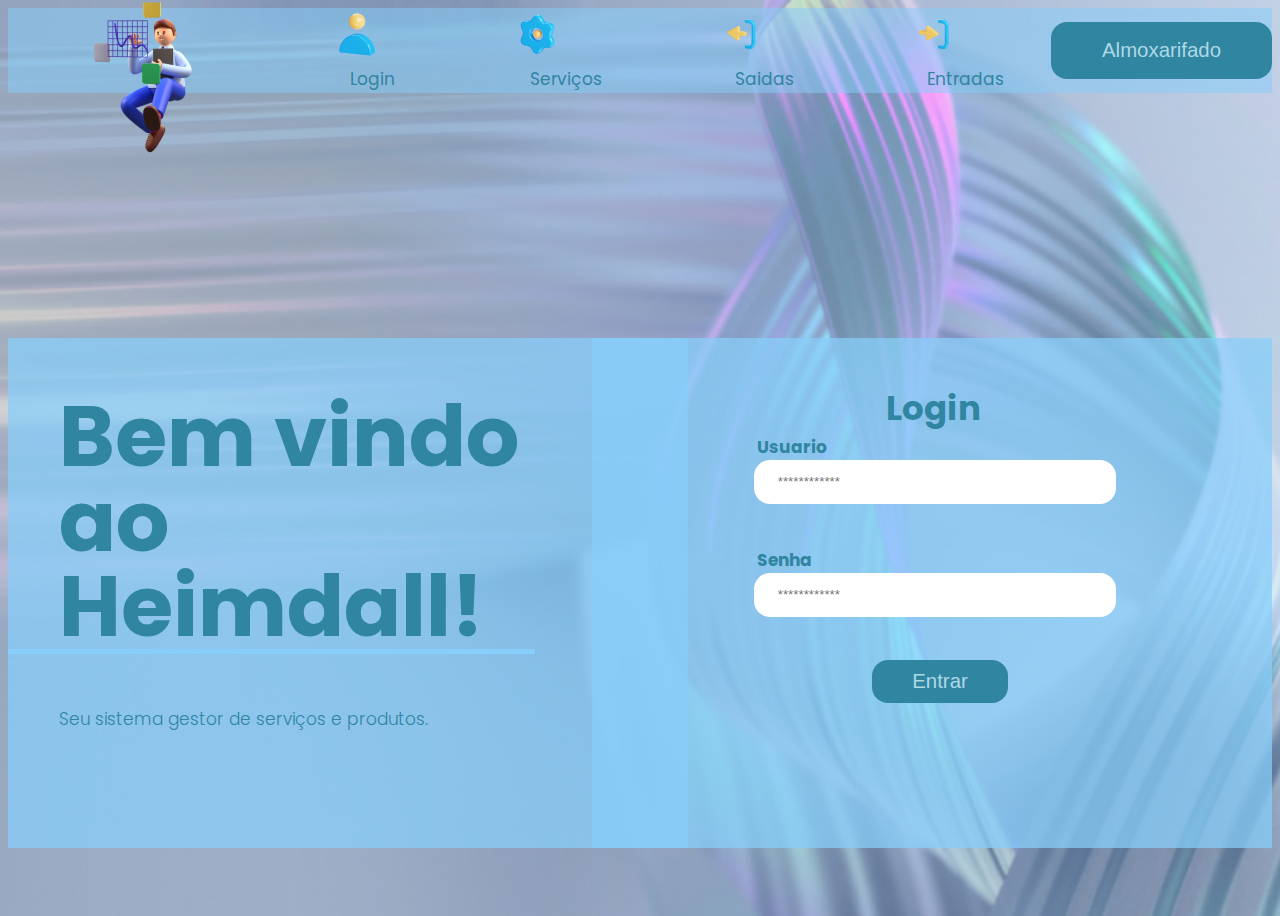
<file: front/inicio/index.html>
<!DOCTYPE html>
<html lang="pt-br">
<head>
    <meta charset="UTF-8">
    <meta http-equiv="X-UA-Compatible" content="IE=edge">
    <meta name="viewport" content="width=device-width, initial-scale=1.0">
    <link rel="preconnect" href="https://fonts.googleapis.com"><link rel="preconnect" href="https://fonts.gstatic.com" crossorigin><link href="https://fonts.googleapis.com/css2?family=Poppins:wght@300;500;700&display=swap" rel="stylesheet">
    <link rel="stylesheet" href="css/index.css">
    <title>Heimdall gestor</title>
</head>
<body>
    <div class="wrapper">
        <header class="header">
           <a id="logo"><img src="img/logo_heimdall.png" alt="logo"></a>
            <nav class="nav">
                <ul>
                    <li ><img src="img/perfil_pessoa.png" alt=""><a href="index.html">Login</a></li>
                    <li ><img src="img/serviços.png" alt=""><a href="../servicos/servicos.html">Serviços</a></li>
                    <li ><img src="img/saida.png" alt=""><a href="../servicos/saidas.html">Saidas</a></li>
                    <li ><img src="img/entrada.png" alt=""><a href="../servicos/entradas.html">Entradas</a></li>
                </ul>
            </nav>
            <div class="almoxarifado">
                <button>Almoxarifado</button>
            </div>
        </header>
        <div class="hero">
            <main class="main">
                <div class="esquerda">
                    <h1>Bem vindo ao Heimdall!</h1>
                    <p>Seu sistema gestor de serviços e produtos.</p>
                </div>
            </main>
        

            <div class="direita">
                <div class="credencial">
                    <h4>Login</h4>
                    <h6>Usuario</h6>
                    <input type="Usuario" placeholder=" ************ " name="usuário"><br>
                    <h6>Senha</h6>
                    <input type="senha" placeholder=" ************ " name="senha"><br>
                    <button>Entrar</button>
                </div>
            </div>
            <br>
    
        </div>
    </div>
</body>
</html>
</file>
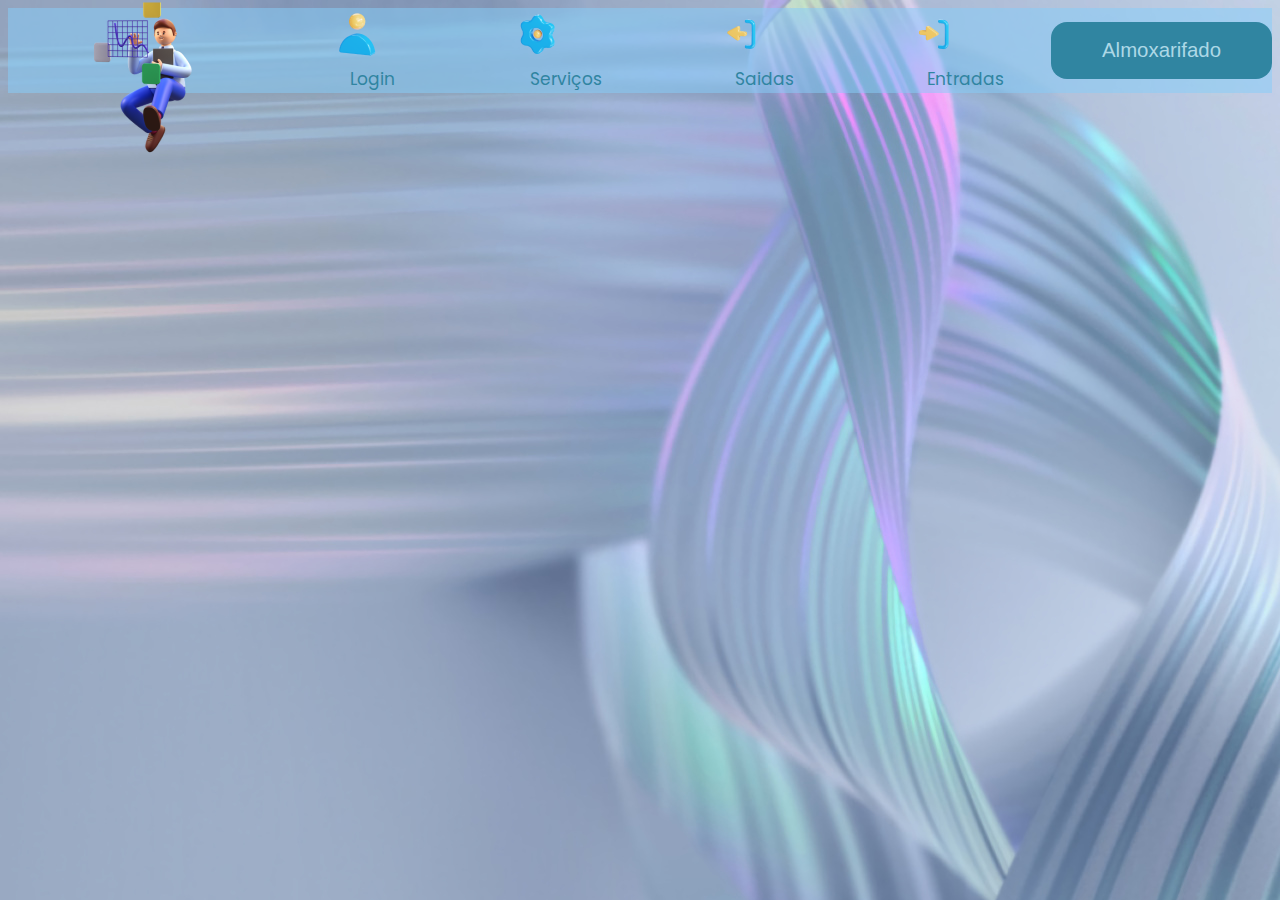
<file: front/servicos/entradas.html>
<!DOCTYPE html>
<html lang="pt-br">
<head>
    <meta charset="UTF-8">
    <meta http-equiv="X-UA-Compatible" content="IE=edge">
    <meta name="viewport" content="width=device-width, initial-scale=1.0">
    <link rel="preconnect" href="https://fonts.googleapis.com"><link rel="preconnect" href="https://fonts.gstatic.com" crossorigin><link href="https://fonts.googleapis.com/css2?family=Poppins:wght@300;500;700&display=swap" rel="stylesheet">
    <link rel="stylesheet" href="css/servico.css">
    <title> Entradas </title>
</head>
<body>
    <div class="wrapper">
        <header class="header">
           <a id="logo"><img src="img/logo_heimdall.png" alt="logo"></a>
            <nav class="nav">
                <ul>
                    <li ><img src="img/perfil_pessoa.png" alt=""><a href="../inicio/index.html">Login</a></li>
                    <li ><img src="img/serviços.png" alt=""><a href="../servicos/servicos.html">Serviços</a></li>
                    <li ><img src="img/saida.png" alt=""><a href="saidas.html">Saidas</a></li>
                    <li ><img src="img/entrada.png" alt=""><a href="entradas.html">Entradas</a></li>
                </ul>
            </nav>
            <div class="almoxarifado">
                <button>Almoxarifado</button>
            </div>
        </header>
     
    </div>
</body>
</html>
</file>
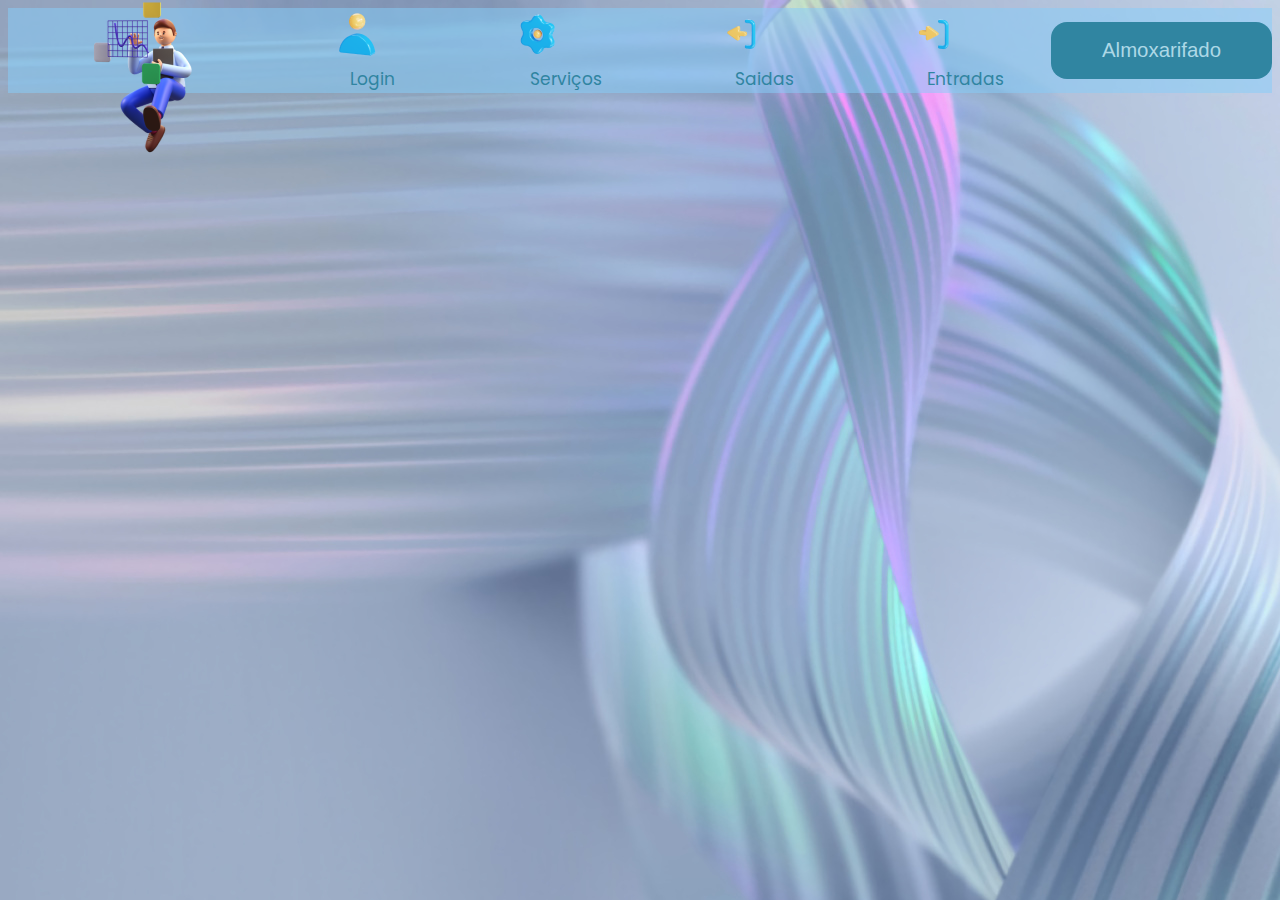
<file: front/servicos/saidas.html>
<!DOCTYPE html>
<html lang="pt-br">
<head>
    <meta charset="UTF-8">
    <meta http-equiv="X-UA-Compatible" content="IE=edge">
    <meta name="viewport" content="width=device-width, initial-scale=1.0">
    <link rel="preconnect" href="https://fonts.googleapis.com"><link rel="preconnect" href="https://fonts.gstatic.com" crossorigin><link href="https://fonts.googleapis.com/css2?family=Poppins:wght@300;500;700&display=swap" rel="stylesheet">
    <link rel="stylesheet" href="css/servico.css">
    <title>Saidas</title>
</head>
<body>
    <div class="wrapper">
        <header class="header">
           <a id="logo"><img src="img/logo_heimdall.png" alt="logo"></a>
            <nav class="nav">
                <ul>
                    <li ><img src="img/perfil_pessoa.png" alt=""><a href="../inicio/index.html">Login</a></li>
                    <li ><img src="img/serviços.png" alt=""><a href="../servicos/servicos.html">Serviços</a></li>
                    <li ><img src="img/saida.png" alt=""><a href="saidas.html">Saidas</a></li>
                    <li ><img src="img/entrada.png" alt=""><a href="entradas.html">Entradas</a></li>
                </ul>
            </nav>
            <div class="almoxarifado">
                <button>Almoxarifado</button>
            </div>
        </header>
     
    </div>
</body>
</html>
</file>
<file: front/inicio/css/index.css>
*,*::after*::before{
padding: 0;
margin: 0;
box-sizing: border-box;
}

:root{
    --cor-primaria: #87CEFA;
    --cor-secundaria:#ADD8E6;
    --cor-tercaria: #3085a1;
    font-size: 17px;
    font-family: 'Poppins',sans-serif;
    background-image: url(../img/back.jpg);
    background-repeat: no-repeat;
}

.wrapper{
    padding: 0 0 0 0rem;
}
a,li{
    list-style: none;
    text-decoration: none;
}
.header{
    background:  #87cefa85;
    display: flex;
    justify-content: space-between;
    align-items: center;
    width: 100%;
    height: 5rem;
}
.header #logo{
   padding:-4rem;
}

.header ul{
    display: flex;
    gap: 4rem; 
}

.header a{
    color: var(--cor-tercaria);
    padding:  60px 1em 0 1em;
    
}

.header .almoxarifado button{
    background: var(--cor-tercaria);
    color: var(--cor-secundaria);
    border: none;
    padding: 1rem 3rem;
    font-size: 1.2rem;
    border-radius: 16px;
}

.hero{
    position: relative;
    width: 100%;
    height: calc(100vh - 5rem);
}
.hero .esquerda{
    background-color: #87cefabb;
    width: 40rem;
    height: 30rem;
    position: absolute;
    top: 30%;
}

.esquerda h1{
    font-size: 5rem;
    color:#3085a1;
    border-bottom:  5px solid var(--cor-primaria);
    width: 70%;
    line-height: 5rem;
    padding-left: 3rem;
}
.esquerda p{
    color:#3085a1 ;
    line-height: 1rem;
    margin: 2rem 0;
    font-weight:300;
    padding-left: 3rem;
}

.hero .direita{
    background-color:#87cefabb;
    width: 40rem;
    height: 30rem;
    position: absolute;
    right: 0;
    top: 30%;
}
.direita .credencial{
    display: flex;
    justify-content: flex-end; 
    flex-direction: column;
    margin-left: 145px;
}

.direita h4{
    font-size: 2rem;
    color:#3085a1;
    width: 20%;
    padding-left: 3rem;
    margin-bottom: 0px;
    margin-left: 98px;
    
}
.credencial input{
   width: 20rem;
   margin: 1rem;
   height: 42px;
   margin-top: 0px;
   border-radius: 16px;
   border: none;
  padding-left: 20px;
}

.direita h6{
    color:#3085a1;
    width: 50%;
    padding-left: 20px;
    flex-direction: column;
    margin: 0%;
    font-size: 1rem;
}

.direita  button{
    background: var(--cor-tercaria);
    color: var(--cor-secundaria);
    border: none;
    padding: 10px;
    font-size: 1.2rem;
    border-radius: 16px;
    width: 8rem;
    margin-left: 135px;
}
</file>
<file: front/servicos/css/servico.css>
*,*::after*::before{
    padding: 0;
    margin: 0;
    box-sizing: border-box;
    }
    
    :root{
        --cor-primaria: #87CEFA;
        --cor-secundaria:#ADD8E6;
        --cor-tercaria: #3085a1;
        font-size: 17px;
        font-family: 'Poppins',sans-serif;
        background-image: url(../img/back.jpg);
        background-repeat: no-repeat;
    }
    
    .wrapper{
        padding: 0 0 0 0rem;
    }
    a,li{
        list-style: none;
        text-decoration: none;
    }
    .header{
        background:  #87cefa85;
        display: flex;
        justify-content: space-between;
        align-items: center;
        width: 100%;
        height: 5rem;
    }
    .header #logo{
       padding:-4rem;
    }
    
    .header ul{
        display: flex;
        gap: 4rem; 
    }
    
    .header a{
        color: var(--cor-tercaria);
        padding:  60px 1em 0 1em;
        
    }
    
    .header .almoxarifado button{
        background: var(--cor-tercaria);
        color: var(--cor-secundaria);
        border: none;
        padding: 1rem 3rem;
        font-size: 1.2rem;
        border-radius: 16px;
    }
    
  /*tabela*/

 
  
  h1 {
    font-family: "Oswald";
    font-weight: 900;
    font-size: 35px;
  }
  
  h2 {
    font-weight: 900;
    font-size: 25px;
  }
  
  small {
    font-size: 12px;
  }
  
  input,
  select {
    width: 100%;
    padding: 6px;
    font-family: "Oswald";
    border: 0;
    border-bottom: 1px solid #000;
    height: 35px;
    box-sizing: border-box;
  }
  
  label {
    float: left;
    width: 47%;
    margin-top: 20px;
    margin-right: 2.5%;
  }

  
  .dialogs {
    display: none;
  }
  .dialogs::after {
    content: "";
    background: rgba(0, 0, 0, 0.5);
    position: fixed;
    top: 0;
    left: 0;
    z-index: 0;
    width: 100%;
    height: 100%;
  }
  .dialogs.active {
    display: block;
  }
  .dialogs-container {
    max-width: 580px;
    width: 100%;
    margin: 0 auto;
    display: none;
    padding: 25px;
    z-index: 1;
    box-sizing: border-box;
    background: #fff;
    box-shadow: 0px 0px 44px -7px rgba(0, 0, 0, 0.47);
    position: absolute;
    top: 50%;
    left: 50%;
    transform: translate(-50%, -50%);
  }
  .dialogs-container.active {
    display: block;
  }
  
  .total {
    text-align: right;
    padding: 25px 20px 0;
  }
  .total h2 {
    display: inline-block;
    margin-right: 20px;
    vertical-align: bottom;
  }
  .total small {
    font-size: 13px;
    font-weight: 600;
  }
  .total span {
    font-size: 18px;
  }
  
 
  
 
  
  .cabecalho-listagem {
    font-weight: 500;
    background: #777;
    color: #fff;
    margin-top: 10px;
    padding-left: 0px;
    padding-right: 20px;
  }
  .cabecalho-listagem div {
    text-align: center;
  }
  
  .controlador {
    max-width: 500rem;
    min-height: 250px;
    margin: 40px auto;
    background:  #87cefabb;
    box-shadow: 0px 0px 44px -7px rgba(0, 0, 0, 0.47);
    border-radius: 4px;
    padding: 25px;
    box-sizing: border-box;
  }
  
  .menu {
    font-size: 0;
    margin-top: 30px;
    width: 100%;
    border-bottom: 1px solid #000;
    
  }
  .menu a {
    display: inline-block;
    color: #000;
    font-size: 14px;
    text-decoration: none;
    padding: 5px 10px;
    vertical-align: bottom;
    border: 1px solid #000;
    margin-bottom: -1px;
    margin-right: 5px;
  }
  .menu a.selected {
    padding: 8px 12px;
  }
  
  .listagem {
    font-size: 0;
  }
  .listagem li {
    padding: 10px 0;
  }
  .listagem li:nth-child(even) {
    background: #f9f9f9;
  }
  .listagem div {
    display: inline-block;
    width: 20%;
    font-size: 15px;
    vertical-align: middle;
  }
  .listagem .data,
  .listagem .ferramentas {
    width: 10%;
    text-align: center;
  }
  .listagem .ferramentas a {
    display: block;
  }
  .listagem .tipo {
    text-align: center;
  }
  .listagem .nome {
    width: 40%;
  }
</file>
